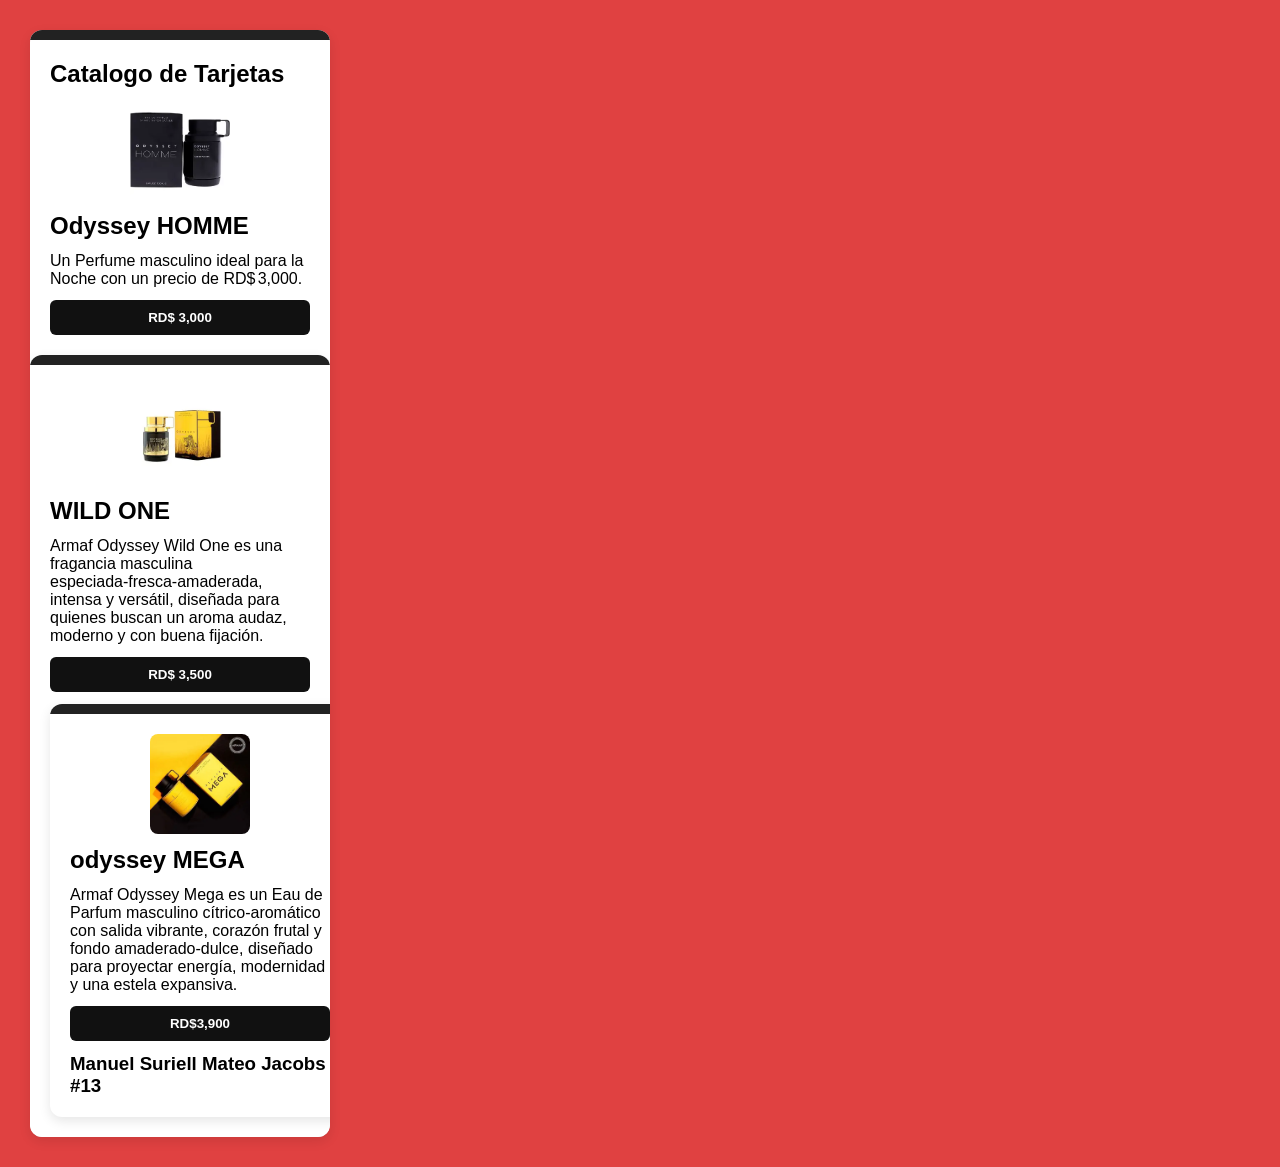
<file: index.html>
<!DOCTYPE html>
<html lang="en">
<head>
    <meta charset="UTF-8">
    <meta name="viewport" content="width=device-width, initial-scale=1.0">
    <title>Cataligo de tarjetas</title>
    <link rel="stylesheet" href="estilo.css">
</head>

<body>
    <div class="tarjeta">
        <div class="franja"></div>
            <div class="logo"></div>
            <div class="info">
                <h2>Catalogo de Tarjetas</h2>
                <img src="p1.webp" width="100" height="100">
                <h2>Odyssey HOMME</h2>
                <p>Un Perfume masculino ideal para la Noche con un precio de RD$ 3,000.</p>
                <button>RD$ 3,000</button>
    </div>


    <div class="tarjeta">
        <div class="franja"></div>
            <div class="logo"></div>
            <div class="info">
             <img src="p2.webp" width="100" height="100">
             <h2>WILD ONE</h2>
             <p>Armaf Odyssey Wild One es una fragancia masculina especiada‑fresca‑amaderada, intensa y versátil, diseñada para quienes buscan un aroma audaz, moderno y con buena fijación.</p>
             <button>RD$ 3,500</button>

             <div class="tarjeta">
                <div class="franja"></div>
                <div class="logo"></div>
                <div class="info">
                    <img src="p3.webp" width="100" height="100">
                    <h2>odyssey MEGA</h2>
                    <p>Armaf Odyssey Mega es un Eau de Parfum masculino cítrico‑aromático con salida vibrante, corazón frutal y fondo amaderado‑dulce, diseñado para proyectar energía, modernidad y una estela expansiva.</p>
                    <button>RD$3,900 </button>

                    <h3>Manuel Suriell Mateo Jacobs #13</h3>
</body>
</html>
</file>
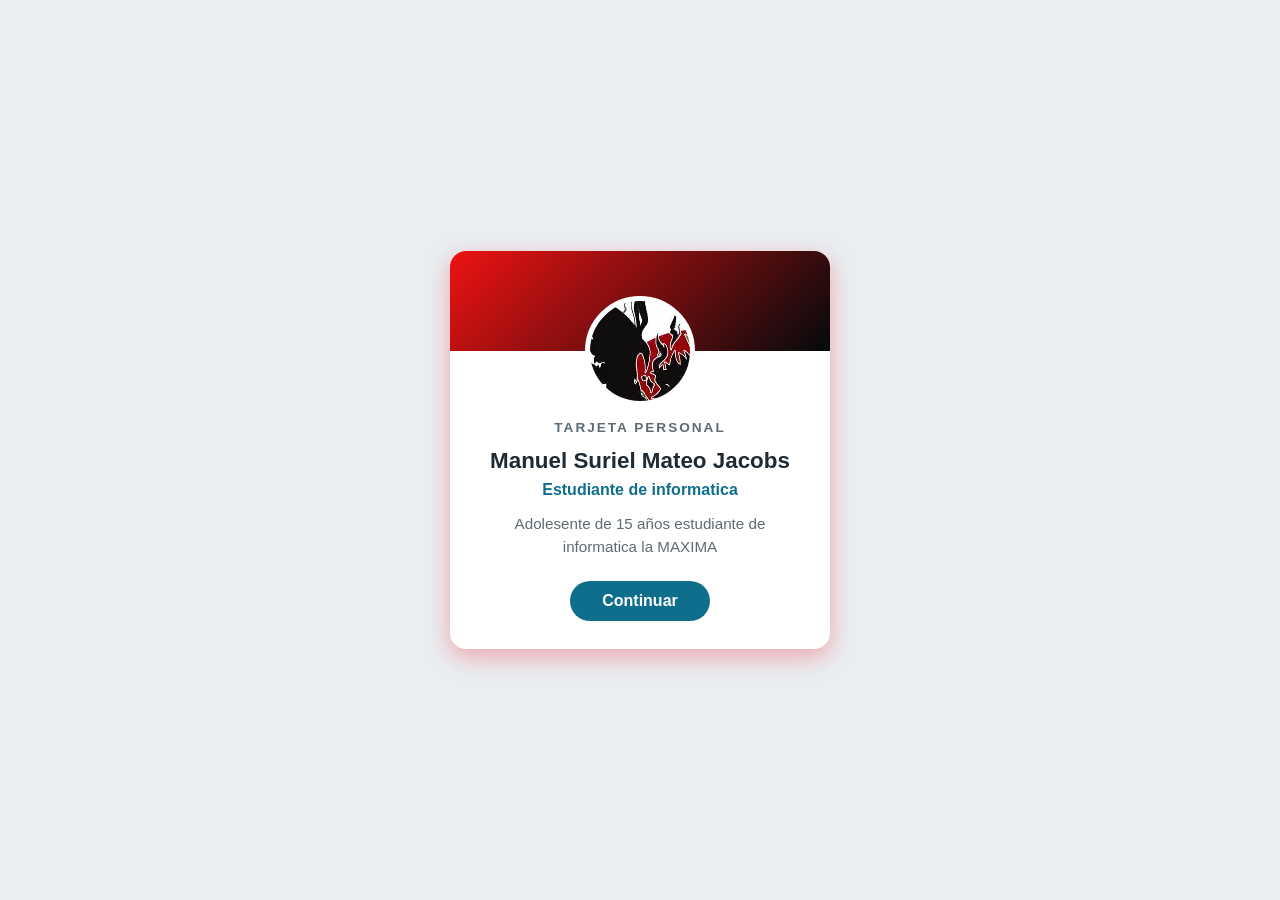
<file: tarjeta.html>
<!DOCTYPE html>
<html lang="en">
<head>
    <meta charset="UTF-8">
    <meta name="viewport" content="width=device-width, initial-scale=1.0">
    <title>Trajeta personal</title>
    <link rel="stylesheet" href="Vision.css">
   
</head>
<body>

    <div class="tarjeta">
        <div class="franja"></div>
        <div class="logo"></div>
        <div class="info">
    <h1>tarjeta personal</h1>
    </div>
    <h2>Manuel Suriel Mateo Jacobs</h2>
    <h3>Estudiante de informatica</h3>
    <p>Adolesente de 15 años estudiante de informatica la MAXIMA</p>
<button>Continuar</button>
    </div>
</div>
</body>
</html>
</file>
<file: estilo.css>
* {
    box-sizing: border-box;
    margin: 0;
    padding: 0;
}

body {
    font-family: Arial, sans-serif;
    background-color: #e04141;
    padding: 30px;
}

.catalogo {
    display: flex;
    flex-wrap: wrap;
    justify-content: center;
    gap: 24px; /* Separación entre tarjetas */
}

.tarjeta {
    background-color: #ffffff;
    width: 300px;
    border-radius: 12px;
    overflow: hidden;
    box-shadow: 0 4px 12px rgba(0, 0, 0, 0.1);
}

.franja {
    height: 10px;
    background-color: #222222;
}

.info {
    padding: 20px;
    display: flex;
    flex-direction: column;
    gap: 12px; /* Separación entre imagen, título, texto y botón */
}

.info img {
    align-self: center;
    object-fit: cover;
    border-radius: 8px;
}

.info button {
    margin-top: auto;
    padding: 10px 16px;
    border: none;
    border-radius: 6px;
    background-color: #111111;
    color: #ffffff;
    font-weight: bold;
    cursor: pointer;
}

.info button:hover {
    background-color: #444444;
}
</file>
<file: Vision.css>
* {
  box-sizing: border-box;
  margin: 0;
  padding: 0;
}

body {
  min-height: 100vh;
  display: flex;
  justify-content: center;
  align-items: center;
  padding: 24px;
  background: #e9eef2;
  font-family: "Segoe UI", Roboto, Helvetica, Arial, sans-serif;
}

.tarjeta {
  width: 100%;
  max-width: 380px;
  background: #ffffff;
  border-radius: 16px;
  overflow: hidden;
  text-align: center;
  padding-bottom: 28px;
  box-shadow: 0 8px 24px rgba(247, 3, 3, 0.3);
}

.franja {
  height: 100px;
  background: linear-gradient(135deg, #ee1212, #030a0c);
}

/* Círculo vacío para el logo o la foto */
.logo {
  width: 110px;
  height: 110px;
  margin: -55px auto 0;
  border-radius: 50%;
  background: #0f6e8c;
  border: 5px solid #ffffff;
  background-image: url(astalogo.webp);
}

.info {
  margin-top: 14px;
}

h1 {
  font-size: 0.85rem;
  font-weight: 600;
  letter-spacing: 2px;
  text-transform: uppercase;
  color: #5b6b78;
}

h2 {
  margin-top: 12px;
  padding: 0 24px;
  font-size: 1.4rem;
  line-height: 1.25;
  color: #1c2b36;
}

h3 {
  margin-top: 6px;
  font-size: 1rem;
  font-weight: 600;
  color: #0f6e8c;
}

p {
  margin: 14px 28px 22px;
  font-size: 0.95rem;
  line-height: 1.5;
  color: #5b6b78;
}

button {
  padding: 11px 32px;
  border: none;
  border-radius: 999px;
  background: #0f6e8c;
  color: #ffffff;
  font-size: 1rem;
  font-weight: 600;
  cursor: pointer;
  transition: background 0.2s, transform 0.2s;
}

button:hover {
  background: #0c5871;
  transform: translateY(-2px);
}
</file>
